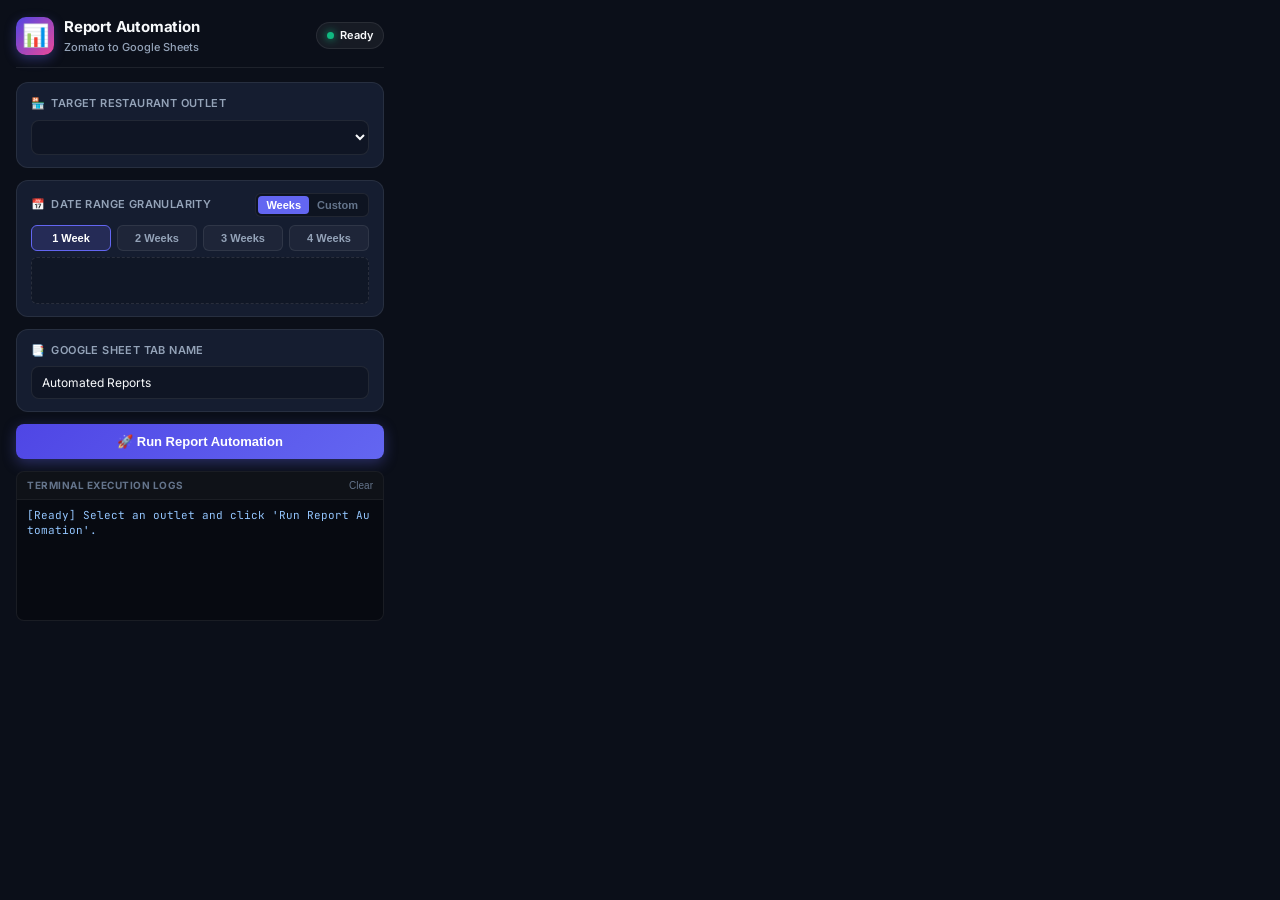
<file: extension/popup/popup.html>
<!DOCTYPE html>
<html lang="en">
<head>
  <meta charset="UTF-8">
  <meta name="viewport" content="width=device-width, initial-scale=1.0">
  <title>Restaurant Report Automation</title>
  <link rel="stylesheet" href="popup.css">
  <link rel="preconnect" href="https://fonts.googleapis.com">
  <link rel="preconnect" href="https://fonts.gstatic.com" crossorigin>
  <link href="https://fonts.googleapis.com/css2?family=Inter:wght@400;500;600;700&family=JetBrains+Mono:wght@400;500&display=swap" rel="stylesheet">
</head>
<body>
  <div class="app-container">
    <!-- Header -->
    <header class="header">
      <div class="brand">
        <div class="logo-icon">📊</div>
        <div>
          <h1>Report Automation</h1>
          <p class="subtitle">Zomato to Google Sheets</p>
        </div>
      </div>
      <div id="statusBadge" class="status-badge ready">
        <span class="status-dot"></span>
        <span id="statusText">Ready</span>
      </div>
    </header>

    <!-- Main Content Form -->
    <main class="content">
      <!-- Outlet Selector Card -->
      <div class="card">
        <label class="card-label" for="outletSelect">
          <span class="label-icon">🏪</span> Target Restaurant Outlet
        </label>
        <select id="outletSelect" class="form-select">
          <!-- Populated by JS -->
        </select>

        <div id="customOutletFields" class="custom-fields hidden">
          <div class="input-group">
            <input type="text" id="customName" placeholder="Outlet / Brand Name" class="form-input">
          </div>
          <div class="input-group">
            <input type="text" id="customZomatoId" placeholder="Zomato Restaurant ID (e.g. 22317789)" class="form-input">
          </div>
        </div>
      </div>

      <!-- Date Range Selector Card -->
      <div class="card">
        <div class="card-header-row">
          <label class="card-label">
            <span class="label-icon">📅</span> Date Range Granularity
          </label>
          <div class="toggle-group">
            <button type="button" id="tabPreset" class="toggle-btn active">Weeks</button>
            <button type="button" id="tabCustom" class="toggle-btn">Custom</button>
          </div>
        </div>

        <!-- Presets View -->
        <div id="presetView" class="view-panel">
          <div class="pill-grid">
            <button type="button" class="pill-btn active" data-weeks="1">1 Week</button>
            <button type="button" class="pill-btn" data-weeks="2">2 Weeks</button>
            <button type="button" class="pill-btn" data-weeks="3">3 Weeks</button>
            <button type="button" class="pill-btn" data-weeks="4">4 Weeks</button>
          </div>
          <div id="previewRanges" class="preview-box">
            <!-- Populated by JS -->
          </div>
        </div>

        <!-- Custom Date View -->
        <div id="customView" class="view-panel hidden">
          <div class="date-row">
            <div class="date-input-wrap">
              <label for="startDate">Start Date</label>
              <input type="date" id="startDate" class="form-input date-picker">
            </div>
            <div class="date-input-wrap">
              <label for="endDate">End Date</label>
              <input type="date" id="endDate" class="form-input date-picker">
            </div>
          </div>
        </div>
      </div>

      <!-- Destination Sheet Card -->
      <div class="card">
        <label class="card-label" for="worksheetInput">
          <span class="label-icon">📑</span> Google Sheet Tab Name
        </label>
        <input type="text" id="worksheetInput" value="Automated Reports" class="form-input" placeholder="e.g. Automated Reports">
      </div>

      <!-- Progress Section (Visible when running/completed) -->
      <div id="progressSection" class="progress-section hidden">
        <div class="progress-header">
          <span id="progressLabel">Executing Automation...</span>
          <span id="progressCounter">0 / 0</span>
        </div>
        <div class="progress-bar-container">
          <div id="progressBar" class="progress-bar-fill"></div>
        </div>
      </div>

      <!-- Action Buttons -->
      <div class="action-row">
        <button type="button" id="runBtn" class="btn primary-btn">
          <span class="btn-text">🚀 Run Report Automation</span>
          <span class="spinner hidden"></span>
        </button>
        <a id="sheetLinkBtn" href="#" target="_blank" class="btn link-btn hidden">
          <span>🔗 Open Live Google Sheet</span>
        </a>
      </div>

      <!-- Live Terminal Console Logs -->
      <div class="console-card">
        <div class="console-header">
          <span>TERMINAL EXECUTION LOGS</span>
          <button type="button" id="clearLogBtn" class="console-action-btn">Clear</button>
        </div>
        <div id="consoleBody" class="console-body">
          <div class="log-line info">[Ready] Select an outlet and click 'Run Report Automation'.</div>
        </div>
      </div>
    </main>
  </div>

  <script type="module" src="popup.js"></script>
</body>
</html>
</file>
<file: extension/popup/popup.css>
/* Modern Glassmorphism Theme for Report Automation Chrome Extension */

:root {
  --bg-primary: #0b0f19;
  --bg-card: #151d30;
  --bg-card-hover: #1c263f;
  --border-color: rgba(255, 255, 255, 0.08);
  --border-active: #4f46e5;
  --accent-primary: #6366f1;
  --accent-glow: rgba(99, 102, 241, 0.35);
  --accent-success: #10b981;
  --accent-warning: #f59e0b;
  --accent-error: #ef4444;
  --text-primary: #f8fafc;
  --text-secondary: #94a3b8;
  --text-muted: #64748b;
  --font-main: 'Inter', system-ui, -apple-system, sans-serif;
  --font-mono: 'JetBrains Mono', monospace;
}

* {
  box-sizing: border-box;
  margin: 0;
  padding: 0;
}

body {
  width: 400px;
  min-height: 580px;
  background-color: var(--bg-primary);
  color: var(--text-primary);
  font-family: var(--font-main);
  font-size: 13px;
  line-height: 1.5;
  overflow-x: hidden;
}

.app-container {
  display: flex;
  flex-direction: column;
  padding: 16px;
  gap: 14px;
}

/* Header */
.header {
  display: flex;
  align-items: center;
  justify-content: space-between;
  padding-bottom: 12px;
  border-bottom: 1px solid var(--border-color);
}

.brand {
  display: flex;
  align-items: center;
  gap: 10px;
}

.logo-icon {
  font-size: 22px;
  background: linear-gradient(135deg, #4f46e5, #ec4899);
  width: 38px;
  height: 38px;
  display: flex;
  align-items: center;
  justify-content: center;
  border-radius: 10px;
  box-shadow: 0 4px 12px var(--accent-glow);
}

.brand h1 {
  font-size: 15px;
  font-weight: 700;
  color: var(--text-primary);
  letter-spacing: -0.2px;
}

.subtitle {
  font-size: 11px;
  color: var(--text-secondary);
  font-weight: 500;
}

/* Status Badge */
.status-badge {
  display: flex;
  align-items: center;
  gap: 6px;
  padding: 4px 10px;
  border-radius: 20px;
  font-size: 11px;
  font-weight: 600;
  background: rgba(255, 255, 255, 0.05);
  border: 1px solid var(--border-color);
}

.status-dot {
  width: 7px;
  height: 7px;
  border-radius: 50%;
}

.status-badge.ready .status-dot {
  background-color: var(--accent-success);
  box-shadow: 0 0 8px var(--accent-success);
}

.status-badge.running .status-dot {
  background-color: var(--accent-primary);
  box-shadow: 0 0 8px var(--accent-primary);
  animation: pulse 1.2s infinite;
}

.status-badge.error .status-dot {
  background-color: var(--accent-error);
  box-shadow: 0 0 8px var(--accent-error);
}

@keyframes pulse {
  0% { transform: scale(0.9); opacity: 0.7; }
  50% { transform: scale(1.3); opacity: 1; }
  100% { transform: scale(0.9); opacity: 0.7; }
}

/* Content & Cards */
.content {
  display: flex;
  flex-direction: column;
  gap: 12px;
}

.card {
  background: var(--bg-card);
  border: 1px solid var(--border-color);
  border-radius: 12px;
  padding: 12px 14px;
  display: flex;
  flex-direction: column;
  gap: 8px;
}

.card-label {
  font-size: 11px;
  font-weight: 600;
  text-transform: uppercase;
  letter-spacing: 0.4px;
  color: var(--text-secondary);
  display: flex;
  align-items: center;
  gap: 6px;
}

.card-header-row {
  display: flex;
  justify-content: space-between;
  align-items: center;
}

/* Form Controls */
.form-select, .form-input {
  width: 100%;
  background: rgba(0, 0, 0, 0.25);
  border: 1px solid var(--border-color);
  border-radius: 8px;
  padding: 8px 10px;
  color: var(--text-primary);
  font-family: var(--font-main);
  font-size: 12px;
  outline: none;
  transition: all 0.2s ease;
}

.form-select:focus, .form-input:focus {
  border-color: var(--accent-primary);
  box-shadow: 0 0 0 2px var(--accent-glow);
}

.form-select option {
  background-color: var(--bg-card);
  color: var(--text-primary);
}

.custom-fields {
  display: flex;
  flex-direction: column;
  gap: 6px;
  margin-top: 4px;
}

/* Toggle Group */
.toggle-group {
  display: flex;
  background: rgba(0, 0, 0, 0.3);
  padding: 2px;
  border-radius: 6px;
  border: 1px solid var(--border-color);
}

.toggle-btn {
  background: transparent;
  border: none;
  color: var(--text-muted);
  font-size: 11px;
  font-weight: 600;
  padding: 3px 8px;
  border-radius: 4px;
  cursor: pointer;
  transition: all 0.15s;
}

.toggle-btn.active {
  background: var(--accent-primary);
  color: #fff;
}

/* Pill Grid */
.pill-grid {
  display: grid;
  grid-template-columns: repeat(4, 1fr);
  gap: 6px;
}

.pill-btn {
  background: rgba(255, 255, 255, 0.04);
  border: 1px solid var(--border-color);
  border-radius: 6px;
  padding: 6px 4px;
  color: var(--text-secondary);
  font-size: 11px;
  font-weight: 600;
  cursor: pointer;
  text-align: center;
  transition: all 0.15s ease;
}

.pill-btn:hover {
  background: rgba(255, 255, 255, 0.08);
  color: var(--text-primary);
}

.pill-btn.active {
  background: rgba(99, 102, 241, 0.2);
  border-color: var(--accent-primary);
  color: #fff;
}

/* Date Row */
.date-row {
  display: grid;
  grid-template-columns: 1fr 1fr;
  gap: 8px;
}

.date-input-wrap label {
  display: block;
  font-size: 10px;
  color: var(--text-muted);
  margin-bottom: 3px;
}

.preview-box {
  background: rgba(0, 0, 0, 0.2);
  border: 1px dashed rgba(255, 255, 255, 0.1);
  border-radius: 6px;
  padding: 6px 8px;
  font-size: 11px;
  color: var(--accent-primary);
  font-family: var(--font-mono);
  margin-top: 6px;
  white-space: pre-line;
}

/* Progress Bar */
.progress-section {
  display: flex;
  flex-direction: column;
  gap: 6px;
  background: var(--bg-card);
  border: 1px solid var(--border-color);
  border-radius: 8px;
  padding: 10px 12px;
}

.progress-header {
  display: flex;
  justify-content: space-between;
  font-size: 11px;
  font-weight: 600;
  color: var(--text-secondary);
}

.progress-bar-container {
  height: 6px;
  width: 100%;
  background: rgba(255, 255, 255, 0.05);
  border-radius: 4px;
  overflow: hidden;
}

.progress-bar-fill {
  height: 100%;
  width: 0%;
  background: linear-gradient(90deg, #6366f1, #10b981);
  transition: width 0.3s ease;
}

/* Action Buttons */
.action-row {
  display: flex;
  flex-direction: column;
  gap: 8px;
}

.btn {
  width: 100%;
  padding: 10px 14px;
  border-radius: 8px;
  font-size: 13px;
  font-weight: 600;
  cursor: pointer;
  border: none;
  display: flex;
  align-items: center;
  justify-content: center;
  gap: 8px;
  text-decoration: none;
  transition: all 0.2s ease;
}

.primary-btn {
  background: linear-gradient(135deg, #4f46e5, #6366f1);
  color: #fff;
  box-shadow: 0 4px 14px var(--accent-glow);
}

.primary-btn:hover:not(:disabled) {
  background: linear-gradient(135deg, #4338ca, #4f46e5);
  transform: translateY(-1px);
}

.primary-btn:disabled {
  opacity: 0.6;
  cursor: not-allowed;
}

.link-btn {
  background: rgba(16, 185, 129, 0.15);
  color: #10b981;
  border: 1px solid rgba(16, 185, 129, 0.3);
}

.link-btn:hover {
  background: rgba(16, 185, 129, 0.25);
}

/* Spinner */
.spinner {
  width: 16px;
  height: 16px;
  border: 2px solid rgba(255, 255, 255, 0.3);
  border-top-color: #fff;
  border-radius: 50%;
  animation: spin 0.8s linear infinite;
}

@keyframes spin {
  to { transform: rotate(360deg); }
}

/* Console Logs */
.console-card {
  background: #070a11;
  border: 1px solid rgba(255, 255, 255, 0.08);
  border-radius: 8px;
  display: flex;
  flex-direction: column;
  overflow: hidden;
}

.console-header {
  display: flex;
  justify-content: space-between;
  align-items: center;
  padding: 6px 10px;
  background: rgba(255, 255, 255, 0.03);
  border-bottom: 1px solid rgba(255, 255, 255, 0.05);
  font-size: 10px;
  font-weight: 700;
  color: var(--text-muted);
  letter-spacing: 0.5px;
}

.console-action-btn {
  background: transparent;
  border: none;
  color: var(--text-muted);
  font-size: 10px;
  cursor: pointer;
}

.console-action-btn:hover {
  color: var(--text-primary);
}

.console-body {
  height: 120px;
  padding: 8px 10px;
  overflow-y: auto;
  font-family: var(--font-mono);
  font-size: 11px;
  line-height: 1.4;
  display: flex;
  flex-direction: column;
  gap: 3px;
}

.log-line {
  word-break: break-all;
}

.log-line.info { color: #93c5fd; }
.log-line.success { color: #86efac; font-weight: 500; }
.log-line.warn { color: #fde047; }
.log-line.error { color: #fca5a5; font-weight: 500; }

.hidden {
  display: none !important;
}
</file>
